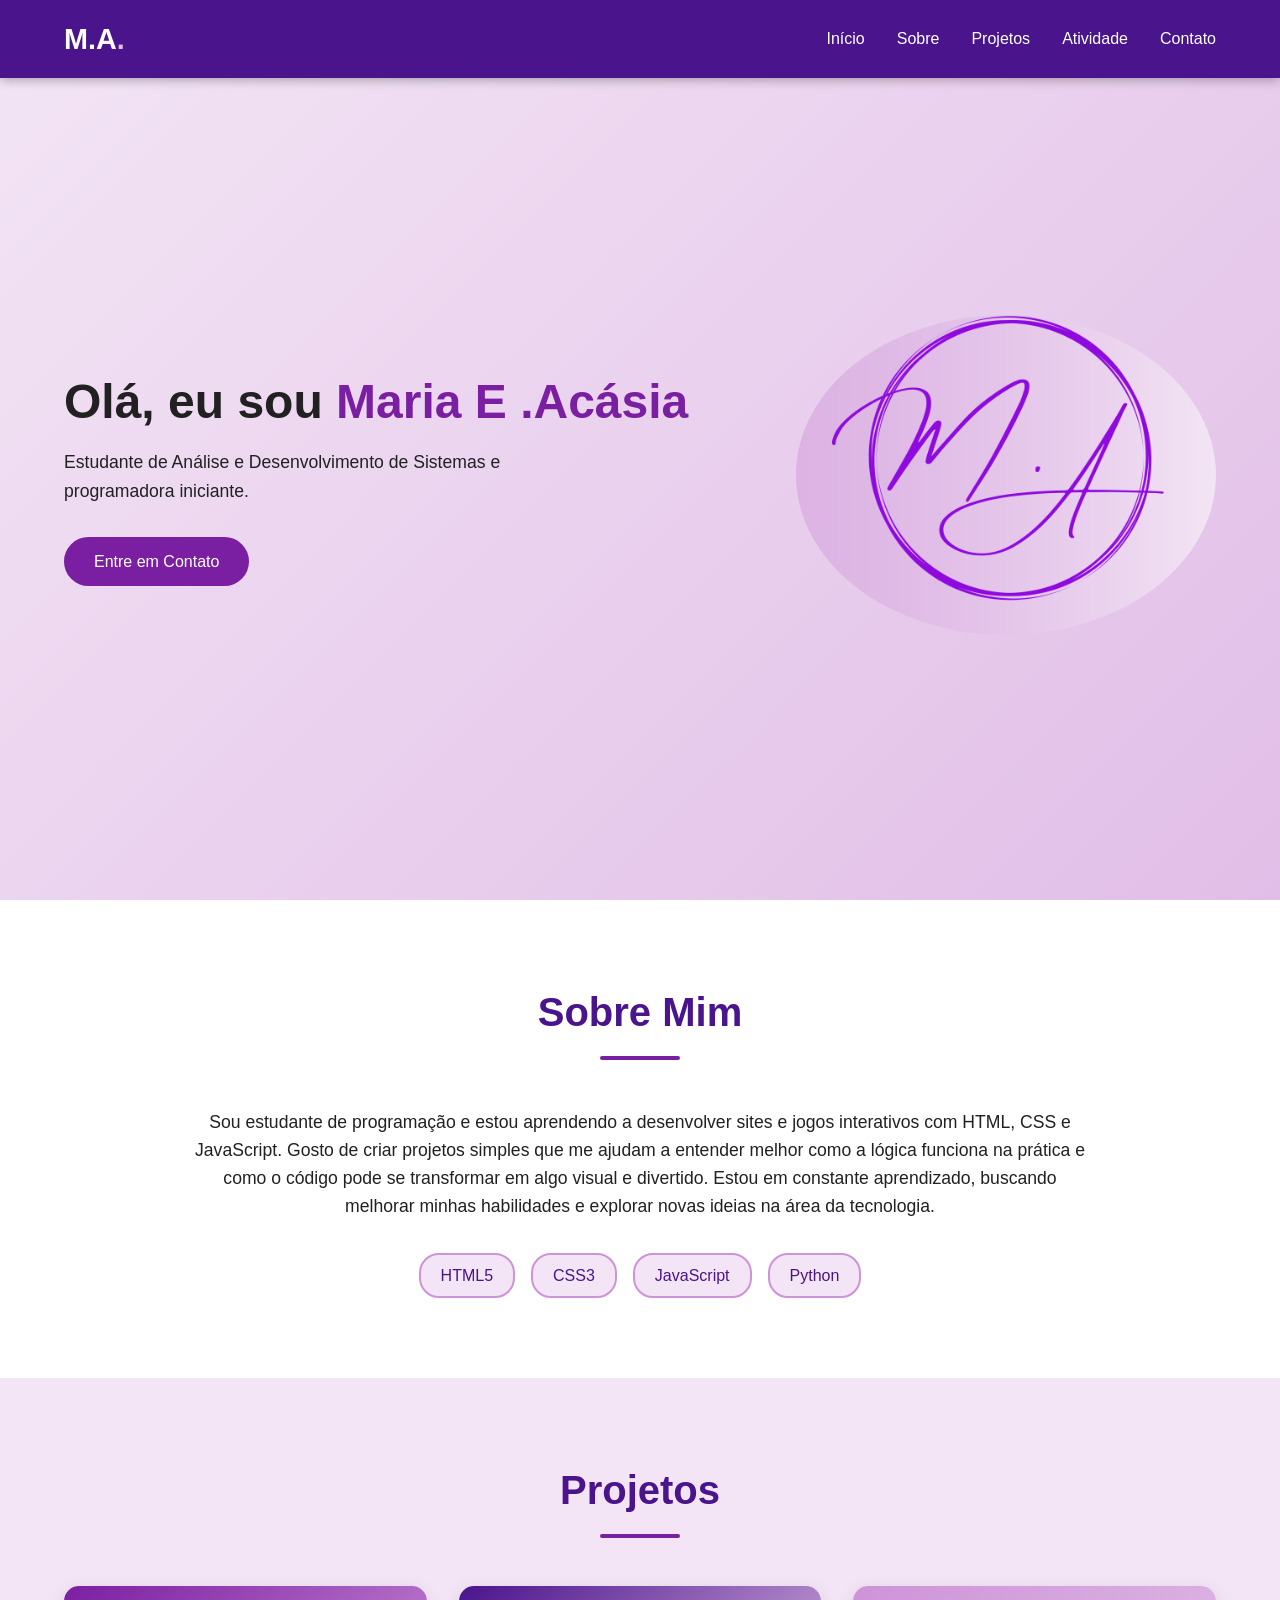
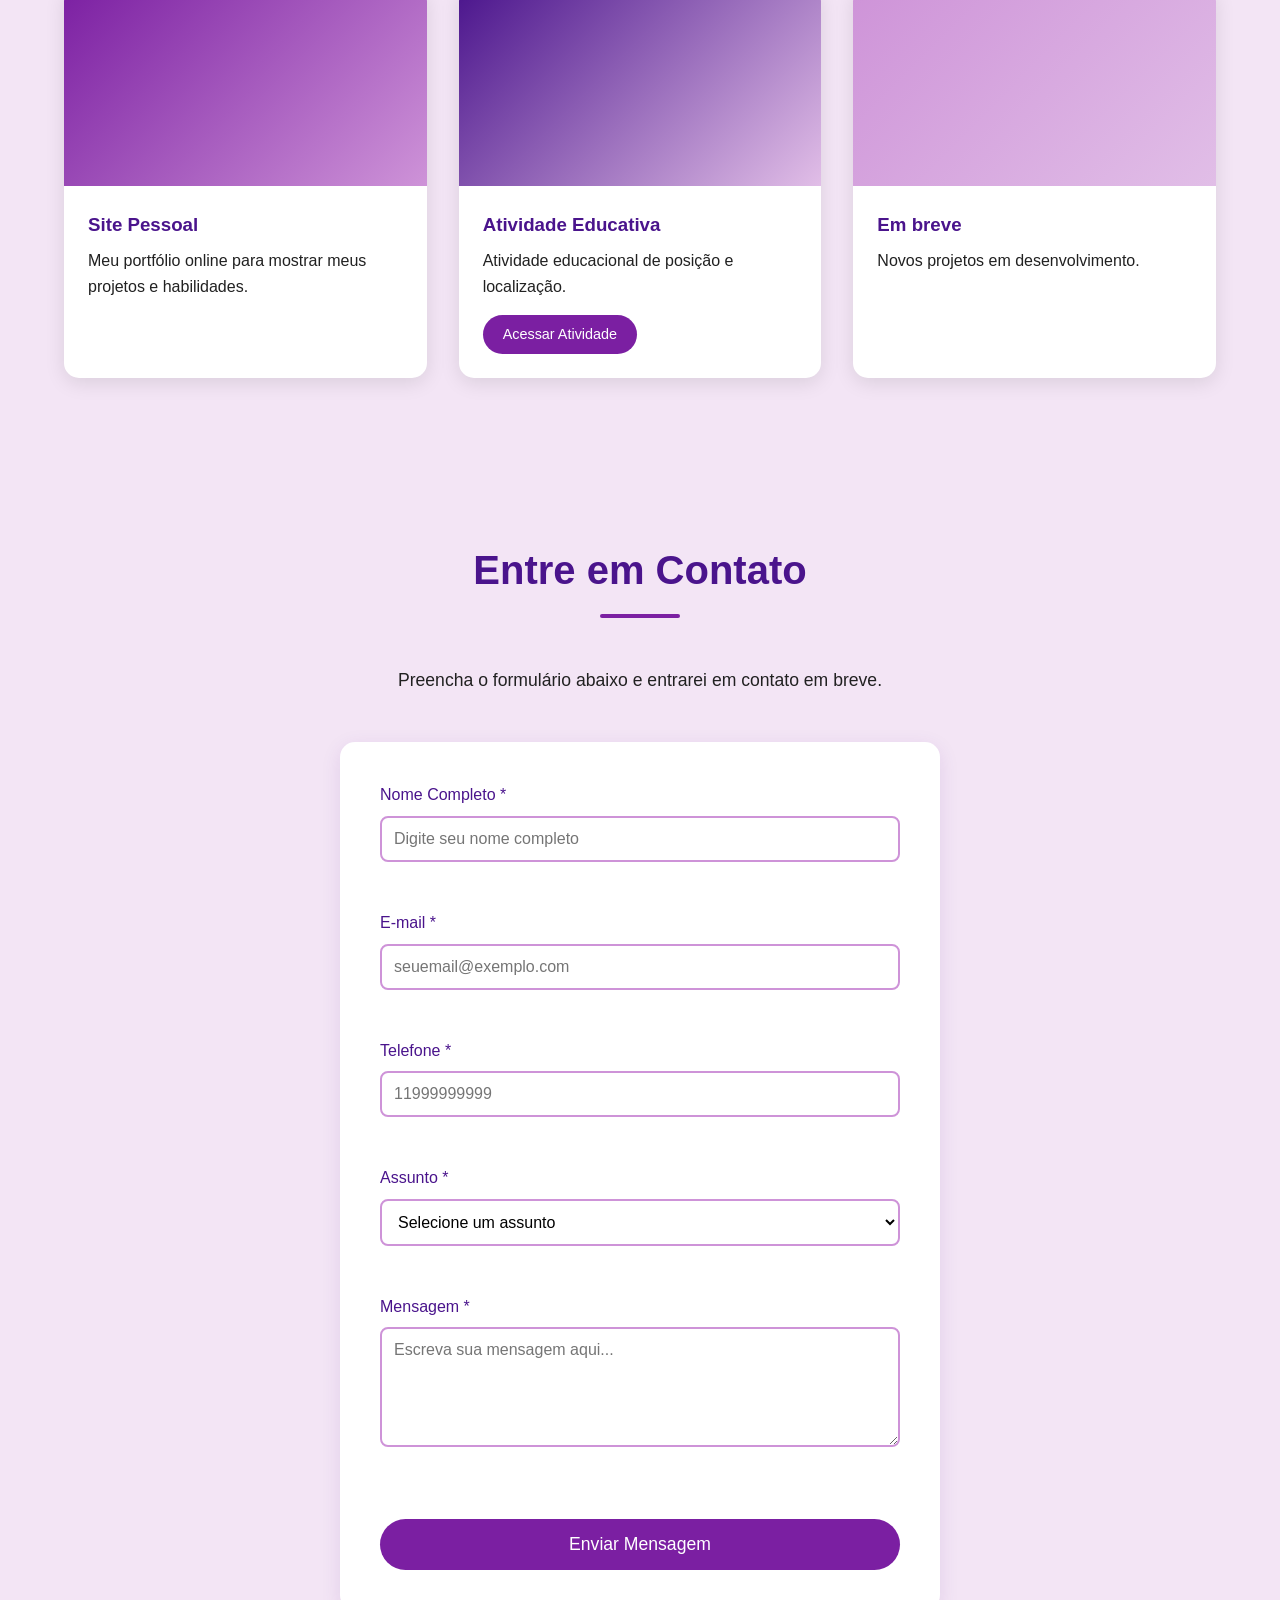
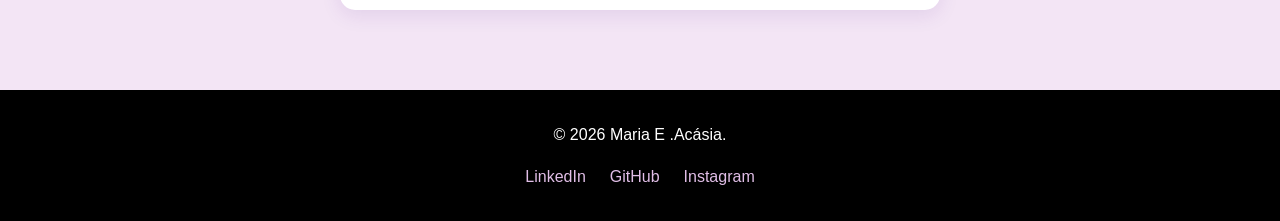
<file: index.html>
<!DOCTYPE html>
<html lang="pt-BR">

<head>
    <meta charset="UTF-8">
    <meta name="viewport" content="width=device-width, initial-scale=1.0">
    <title>Portfólio | Maria Eduarda Acásia Maciel</title>
    <link rel="stylesheet" href="css/style.css">
</head>

<body>
    <!-- Cabeçalho -->
    <header>
        <nav class="navbar">
            <div class="logo">M.A<span>.</span></div>
            <ul class="nav-menu" id="navMenu">
                <li><a href="#home">Início</a></li>
                <li><a href="#sobre">Sobre</a></li>
                <li><a href="#projetos">Projetos</a></li>
                <li><a href="atividade.html">Atividade</a></li>
                <li><a href="#contato">Contato</a></li>
            </ul>
            <div class="hamburger" id="hamburger">
                <span></span>
                <span></span>
                <span></span>
            </div>
        </nav>
    </header>

    
    <section id="home" class="home">
        <div class="home-content">
            <h1>Olá, eu sou <span class="destaque">Maria E .Acásia</span></h1>
            <p>Estudante de Análise e Desenvolvimento de Sistemas e programadora iniciante.</p>
            <a href="#contato" class="btn">Entre em Contato</a>
        </div>
        <div class="home-img">
            <img src="img/logotipo.png" alt="Logotipo" class="logotipo">
        </div>
    </section>

    
    <section id="sobre" class="sobre">
        <h2 class="titulo-secao">Sobre Mim</h2>
        <div class="sobre-content">
            <div class="sobre-texto">
                <p>Sou estudante de programação e estou aprendendo a desenvolver sites e jogos interativos com HTML, CSS
                    e JavaScript. Gosto de criar projetos simples que me ajudam a entender melhor como a lógica funciona
                    na prática e como o código pode se transformar em algo visual e divertido. Estou em constante
                    aprendizado, buscando melhorar minhas habilidades e explorar novas ideias na área da tecnologia.</p>
                <div class="habilidades">
                    <span class="tag">HTML5</span>
                    <span class="tag">CSS3</span>
                    <span class="tag">JavaScript</span>
                    <span class="tag">Python</span>
                </div>
            </div>
        </div>
    </section>

   
    <section id="projetos" class="projetos">
        <h2 class="titulo-secao">Projetos</h2>
        <div class="projetos-grid">
            <div class="projeto-card">
                <div class="projeto-img projeto-1"></div>
                <h3>Site Pessoal</h3>
                <p>Meu portfólio online para mostrar meus projetos e habilidades.</p>
            </div>


            <div class="projeto-card">
                <div class="projeto-img projeto-4"></div>
                <h3>Atividade Educativa</h3>
                <p>Atividade educacional de posição e localização.</p>
                <a href="atividade.html" class="btn btn-projeto">Acessar Atividade</a>
            </div>
            <div class="projeto-card">
                <div class="projeto-img projeto-3"></div>
                <h3>Em breve</h3>
                <p>Novos projetos em desenvolvimento.</p>
            </div>
        </div>
    </section>



    
    <section id="contato" class="contato">
        <h2 class="titulo-secao">Entre em Contato</h2>
        <p>Preencha o formulário abaixo e entrarei em contato em breve.</p>

        <form id="contatoForm" class="form-contato" novalidate>
            <div class="form-grupo">
                <label for="nome">Nome Completo *</label>
                <input type="text" id="nome" name="nome" placeholder="Digite seu nome completo">
                <span class="erro" id="erroNome"></span>
            </div>

            <div class="form-grupo">
                <label for="email">E-mail *</label>
                <input type="email" id="email" name="email" placeholder="seuemail@exemplo.com">
                <span class="erro" id="erroEmail"></span>
            </div>


            <div class="form-grupo">
                <label for="telefone">Telefone *</label>
                <input type="tel" id="telefone" name="telefone" placeholder="11999999999">
                <span class="erro" id="erroTelefone"></span>
            </div>

            <div class="form-grupo">
                <label for="assunto">Assunto *</label>
                <select id="assunto" name="assunto">
                    <option value="">Selecione um assunto</option>
                    <option value="orcamento">Orçamento</option>
                    <option value="parceria">Parceria</option>
                    <option value="duvida">Dúvida</option>
                    <option value="outro">Outro</option>
                </select>
                <span class="erro" id="erroAssunto"></span>
            </div>


            <div class="form-grupo">
                <label for="mensagem">Mensagem *</label>
                <textarea id="mensagem" name="mensagem" rows="5" placeholder="Escreva sua mensagem aqui..."></textarea>
                <span class="erro" id="erroMensagem"></span>
            </div>

            <button type="submit" class="btn btn-submit">Enviar Mensagem</button>
            <div id="sucessoForm" class="sucesso-msg"></div>
        </form>
    </section>

    
    <footer>
        <p>&copy; 2026 Maria E .Acásia.</p>
        <div class="redes-sociais">
            <a href="#" aria-label="LinkedIn">LinkedIn</a>
            <a href="#" aria-label="GitHub">GitHub</a>
            <a href="#" aria-label="Instagram">Instagram</a>
        </div>
    </footer>

    <script src="js/script.js"></script>
</body>

</html>
</file>
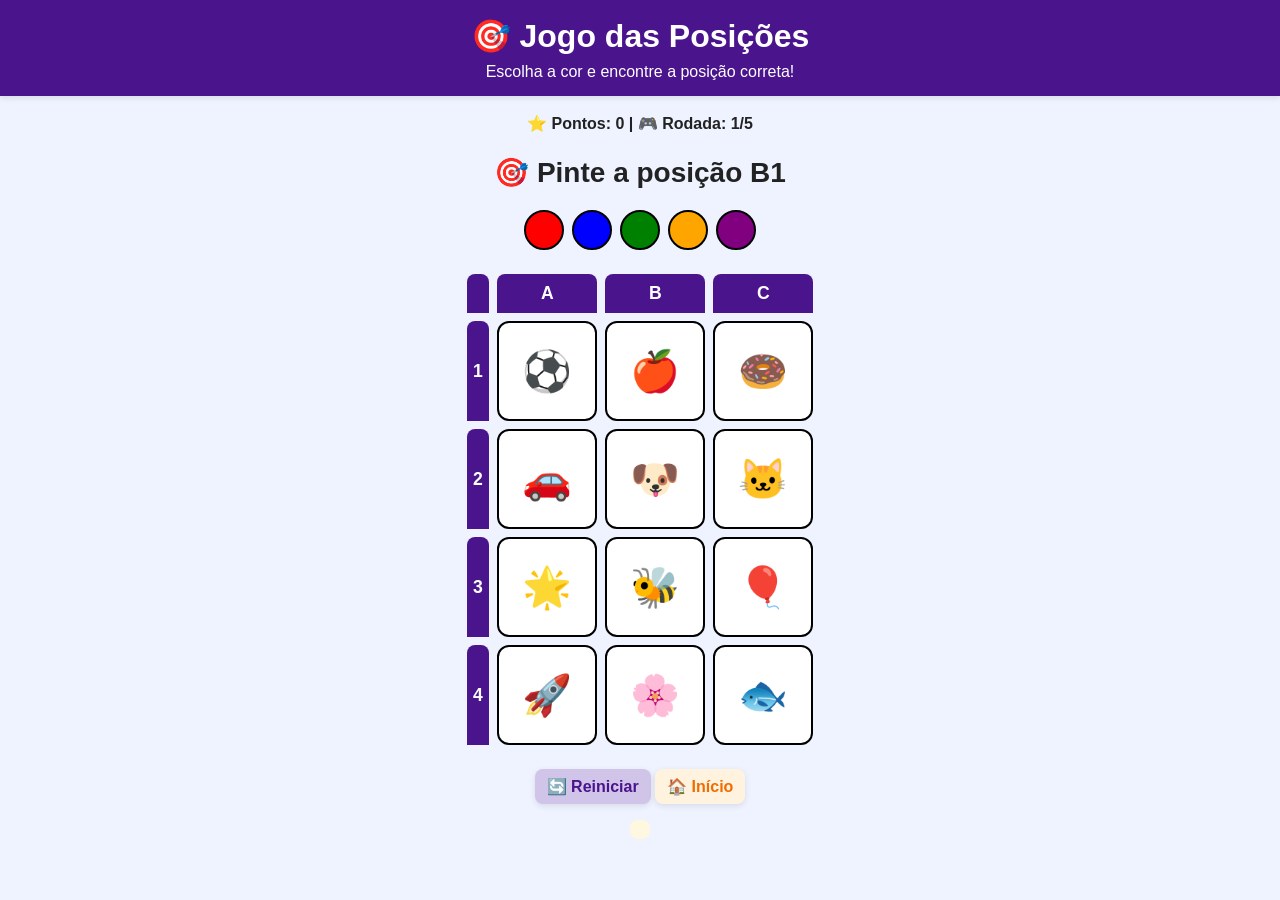
<file: atividade.html>
<!DOCTYPE html>
<html lang="pt-BR">

<head>
    <meta charset="UTF-8">
    <title>Jogo das Posições</title>
    <link rel="stylesheet" href="css/atividade.css">
</head>

<body>

    <header class="topo">
        <h1>🎯 Jogo das Posições</h1>
        <p>Escolha a cor e encontre a posição correta!</p>
    </header>

    <main class="container">

       
        <div class="painel">
            ⭐ Pontos: <span id="pontos">0</span> |
            🎮 Rodada: <span id="rodada">1/5</span>
        </div>

        
        <div class="desafio" id="desafio">Carregando...</div>

        
        <div class="paleta" id="cores"></div>

        <!-- GRADE -->
        <table class="grade">
            <thead>
                <tr>
                    <th></th>
                    <th>A</th>
                    <th>B</th>
                    <th>C</th>
                </tr>
            </thead>
            <tbody id="grade"></tbody>
        </table>
        
        <div class="botoes">
            <button class="botao-reiniciar" onclick="reiniciarJogo()">🔄 Reiniciar</button>
            <button class="botao-voltar" onclick="window.location.href='index.html'">🏠 Início</button>
        </div>


        
        <div id="feedback" class="feedback"></div>

        
        
        <div id="final" class="final hidden">
            <h2 id="tituloFinal">Fim!</h2>
            <p id="textoFinal"></p>
        </div>

    </main>

    <script src="js/atividade.js"></script>
</body>

</html>
</file>
<file: css/style.css>
:root {
    --roxo-escuro: #4a148c;
    --roxo-medio: #7b1fa2;
    --roxo-claro: #ce93d8;
    --roxo-pastel: #e1bee7;
    --roxo-fundo: #f3e5f5;
    --branco: #ffffff;
    --preto: #000000;
    --cinza-escuro: #212121;
    --cinza-claro: #f5f5f5;
}

* {
    margin: 0;
    padding: 0;
    box-sizing: border-box;
}

html {
    scroll-behavior: smooth;
}

body {
    font-family: 'Segoe UI', Tahoma, Geneva, Verdana, sans-serif;
    line-height: 1.6;
    color: var(--cinza-escuro);
    background-color: var(--branco);
}

.navbar {
    position: fixed;
    top: 0;
    width: 100%;
    background: var(--roxo-escuro);
    padding: 1rem 5%;
    display: flex;
    justify-content: space-between;
    align-items: center;
    z-index: 1000;
    box-shadow: 0 2px 10px rgba(0, 0, 0, 0.3);
}

.logo {
    color: var(--branco);
    font-size: 1.8rem;
    font-weight: bold;
}

.logo span {
    color: var(--roxo-pastel);
}

.nav-menu {
    display: flex;
    list-style: none;
    gap: 2rem;
}

.nav-menu a {
    color: var(--branco);
    text-decoration: none;
    font-weight: 500;
    transition: color 0.3s;
}

.nav-menu a:hover {
    color: var(--roxo-pastel);
}

.hamburger {
    display: none;
    flex-direction: column;
    cursor: pointer;
    gap: 5px;
}

.hamburger span {
    width: 25px;
    height: 3px;
    background: var(--branco);
    transition: 0.3s;
}

.home {
    min-height: 100vh;
    display: flex;
    align-items: center;
    justify-content: space-between;
    padding: 100px 5% 50px;
    background: linear-gradient(135deg, var(--roxo-fundo) 0%, var(--roxo-pastel) 100%);
}

.home-content h1 {
    font-size: 3rem;
    margin-bottom: 0.5rem;
    color: var(--cinza-escuro);
}

.home-content h1 .destaque {
    color: var(--roxo-medio);
}

.home-content h2 {
    font-size: 1.8rem;
    color: var(--roxo-escuro);
    margin-bottom: 1rem;
}

.home-content p {
    font-size: 1.1rem;
    margin-bottom: 2rem;
    max-width: 500px;
}

.btn {
    display: inline-block;
    padding: 12px 30px;
    background: var(--roxo-medio);
    color: var(--branco);
    text-decoration: none;
    border-radius: 30px;
    border: none;
    font-size: 1rem;
    cursor: pointer;
    transition: all 0.3s;
}

.btn:hover {
    background: var(--roxo-escuro);
    transform: translateY(-3px);
    box-shadow: 0 5px 15px rgba(74, 20, 140, 0.4);
}

.btn-projeto {
    margin: 1rem 1.5rem 1.5rem;
    padding: 8px 20px;
    font-size: 0.9rem;
}

.home-img .circulo {
    width: 350px;
    height: 350px;
    border-radius: 50%;
    background: linear-gradient(135deg, var(--roxo-medio), var(--roxo-claro));
    border: 8px solid var(--branco);
    box-shadow: 0 10px 30px rgba(0, 0, 0, 0.2);
}

.titulo-secao {
    text-align: center;
    font-size: 2.5rem;
    color: var(--roxo-escuro);
    margin-bottom: 3rem;
    position: relative;
    padding-bottom: 1rem;
}

.titulo-secao::after {
    content: '';
    position: absolute;
    bottom: 0;
    left: 50%;
    transform: translateX(-50%);
    width: 80px;
    height: 4px;
    background: var(--roxo-medio);
    border-radius: 2px;
}


.sobre {
    padding: 80px 5%;
    background: var(--branco);
}

.sobre-content {
    max-width: 900px;
    margin: 0 auto;
}

.sobre-texto p {
    font-size: 1.1rem;
    margin-bottom: 2rem;
    text-align: center;
}

.habilidades {
    display: flex;
    flex-wrap: wrap;
    gap: 1rem;
    justify-content: center;
}

.tag {
    background: var(--roxo-fundo);
    color: var(--roxo-escuro);
    padding: 8px 20px;
    border-radius: 20px;
    font-weight: 500;
    border: 2px solid var(--roxo-claro);
    transition: all 0.3s;
}

.tag:hover {
    background: var(--roxo-medio);
    color: var(--branco);
    transform: scale(1.05);
}


.projetos {
    padding: 80px 5%;
    background: var(--roxo-fundo);
}

.projetos-grid {
    display: grid;
    grid-template-columns: repeat(auto-fit, minmax(280px, 1fr));
    gap: 2rem;
    max-width: 1200px;
    margin: 0 auto;
}

.projeto-card {
    background: var(--branco);
    border-radius: 15px;
    overflow: hidden;
    box-shadow: 0 5px 20px rgba(0, 0, 0, 0.1);
    transition: transform 0.3s;
}

.projeto-card:hover {
    transform: translateY(-10px);
}

.projeto-img {
    height: 200px;
    background-size: cover;
    background-position: center;
}

.projeto-1 {
    background: linear-gradient(135deg, var(--roxo-medio), var(--roxo-claro));
}

.projeto-2 {
    background: linear-gradient(135deg, var(--roxo-escuro), var(--roxo-medio));
}

.projeto-3 {
    background: linear-gradient(135deg, var(--roxo-claro), var(--roxo-pastel));
}

.projeto-4 {
    background: linear-gradient(135deg, #4a148c, #e1bee7);
}

.projeto-card h3 {
    padding: 1.5rem 1.5rem 0.5rem;
    color: var(--roxo-escuro);
}

.projeto-card p {
    padding: 0 1.5rem;
    color: var(--cinza-escuro);
}

.home-img {
    display: flex;
    justify-content: center;
    align-items: center;
}

.logotipo {
    width: 420px;
    height: 320px;
    object-fit: cover;
    border-radius: 50%;
}

.contato {
    padding: 80px 5%;
    background: var(--roxo-fundo);
}

.contato>p {
    text-align: center;
    margin-bottom: 3rem;
    font-size: 1.1rem;
}

.form-contato {
    max-width: 600px;
    margin: 0 auto;
    background: var(--branco);
    padding: 2.5rem;
    border-radius: 15px;
    box-shadow: 0 5px 20px rgba(74, 20, 140, 0.1);
}

.form-grupo {
    margin-bottom: 1.5rem;
}

.form-grupo label {
    display: block;
    margin-bottom: 0.5rem;
    color: var(--roxo-escuro);
    font-weight: 500;
}

.form-grupo input,
.form-grupo select,
.form-grupo textarea {
    width: 100%;
    padding: 12px;
    border: 2px solid var(--roxo-claro);
    border-radius: 8px;
    background: var(--branco);
    font-size: 1rem;
    font-family: inherit;
    outline: none;
    transition: 0.3s ease;
}


.form-grupo input:focus,
.form-grupo select:focus,
.form-grupo textarea:focus {
    border-color: var(--roxo-medio);
    box-shadow: 0 0 8px rgba(123, 31, 162, 0.2);
}


.form-grupo textarea {
    min-height: 120px;
    resize: vertical;
}

.checkbox-label {
    display: flex !important;
    align-items: center;
    gap: 0.5rem;
    font-weight: normal !important;
    color: var(--cinza-escuro) !important;
    cursor: pointer;
}

.radio-grupo {
    display: flex;
    flex-direction: column;
    gap: 0.5rem;
}

textarea {
    resize: vertical;
}

.erro {
    color: #c62828;
    font-size: 0.85rem;
    margin-top: 0.3rem;
    display: block;
    min-height: 1.2rem;
}

input.erro-input,
select.erro-input,
textarea.erro-input {
    border-color: #c62828;
}

.btn-submit {
    width: 100%;
    padding: 15px;
    font-size: 1.1rem;
    margin-top: 1rem;
}

.sucesso-msg {
    margin-top: 1.5rem;
    padding: 1rem;
    background: #c8e6c9;
    color: #2e7d32;
    border-radius: 8px;
    text-align: center;
    display: none;
    font-weight: 500;
}

.sucesso-msg.visivel {
    display: block;
}


footer {
    background: var(--preto);
    color: var(--branco);
    padding: 2rem 5%;
    text-align: center;
}

footer p {
    margin-bottom: 1rem;
}

.redes-sociais {
    display: flex;
    justify-content: center;
    gap: 1.5rem;
}

.redes-sociais a {
    color: var(--roxo-pastel);
    text-decoration: none;
    transition: color 0.3s;
}

.redes-sociais a:hover {
    color: var(--branco);
}


@media (max-width: 1024px) {
    .home-content h1 {
        font-size: 2.5rem;
    }

    .home-img {
        width: 320px;
        height: 320px;
    }
}


@media (max-width: 768px) {
    .hamburger {
        display: flex;
    }

    .nav-menu {
        position: fixed;
        left: -100%;
        top: 70px;
        flex-direction: column;
        background: var(--roxo-escuro);
        width: 100%;
        text-align: center;
        transition: 0.3s;
        padding: 2rem 0;
    }

    .nav-menu.active {
        left: 0;
    }

    .home {
        flex-direction: column;
        text-align: center;
        padding-top: 120px;
    }

    .home-content h1 {
        font-size: 2rem;
    }

    .home-content p {
        margin: 0 auto 2rem;
    }

    .home-img {
        margin-top: 3rem;
    }

    .home-img {
        width: 250px;
        height: 250px;
    }

    .titulo-secao {
        font-size: 2rem;
    }


    .form-contato {
        padding: 1.5rem;
    }
}
</file>
<file: css/atividade.css>
:root {
    
    --cor-fundo:      #eef3ff;        
    --cor-topo:       #4a148c;        
    --cor-texto:      #222;
    --cor-borda:      #000;
    --cor-botao:      #fff;
    --cor-botao-hover:#e0e0e0;
    --cor-botao-act:  #d1c4e9;        
    --cor-acerto:     #2e7d32;
    --cor-erro:       #c62828;
    --cor-feedback-bg:#fff8e1;        
    
    --espaco-base:    1rem;           

    
    --raio-btn:       8px;
    --raio-card:      12px;
    --sombra-leve:    0 2px 6px rgba(0,0,0,0.1);
    --sombra-forte:   0 4px 12px rgba(0,0,0,0.15);

    
    --bp-mobile:      480px;   
    --bp-tablet:      768px;   
    --bp-desktop:    1024px;   
}

*,
*::before,
*::after {
    box-sizing: border-box;
    margin: 0;
    padding: 0;
}
html { font-size: 100%; }               

body {
    font-family: 'Segoe UI', Tahoma, Geneva, Verdana, sans-serif;
    text-align: center;
    background: var(--cor-fundo);
    color: var(--cor-texto);
    line-height: 1.5;
    min-height: 100vh;
    display: flex;
    flex-direction: column;
}

.topo {
    background: var(--cor-topo);
    color: #fff;
    padding: calc(var(--espaco-base) * 0.75);
    box-shadow: var(--sombra-leve);
}
.titulo-jogo {
    margin: 0;
    font-size: clamp(1.5rem, 4vw, 2.2rem); 
}
.botoes-topo {
    display: flex;
    gap: var(--espaco-base);
    justify-content: center;
    margin-top: calc(var(--espaco-base) * 0.5);
    flex-wrap: wrap;
}


.botoes-topo button,
.botao-voltar,
.botao-reiniciar {
    padding: calc(var(--espaco-base) * 0.5) calc(var(--espaco-base) * 0.75);
    border: none;
    border-radius: var(--raio-btn);
    background: var(--cor-botao);
    cursor: pointer;
    font-weight: 600;
    font-size: clamp(0.875rem, 2.5vw, 1rem);
    transition: background .2s ease, transform .1s ease, box-shadow .2s ease;
    box-shadow: var(--sombra-leve);
}
.botoes-topo button:hover,
.botao-voltar:hover,
.botao-reiniciar:hover {
    background: var(--cor-botao-hover);
    transform: translateY(-2px);
}
.botoes-topo button:active,
.botao-voltar:active,
.botao-reiniciar:active {
    transform: translateY(0);
}


.botao-voltar {
    background: #fff3e0;   
    color: #ef6c00;
}
.botao-voltar:hover {
    background: #ffe0b2;
}


.botao-reiniciar {
    background: var(--cor-botao-act);
    color: #4a148c;
}
.botao-reiniciar:hover {
    background: #b39ddb;
}


.painel {
    margin: var(--espaco-base) auto;
    max-width: 90%;
    font-weight: 600;
}


.desafio {
    font-size: clamp(1.125rem, 3.5vw, 1.75rem);
    font-weight: 700;
    margin: var(--espaco-base) 0;
    color: var(--cor-texto);
}


.feedback {
    margin: var(--espaco-base) 0;
    font-size: clamp(1rem, 2.8vw, 1.25rem);
    font-weight: 600;
    min-height: calc(var(--espaco-base) * 1.2);
    background: var(--cor-feedback-bg);
    border-radius: var(--raio-btn);
    padding: calc(var(--espaco-base) * 0.4) calc(var(--espaco-base) * 0.6);
    display: inline-block;
    animation: fadeIn .2s ease-out;
}
.acerto { color: var(--cor-acerto); }
.erro   { color: var(--cor-erro); }
@keyframes fadeIn {
    from { opacity:0; transform:translateY(-4px); }
    to   { opacity:1; transform:translateY(0); }
}


.paleta {
    display: flex;
    justify-content: center;
    gap: calc(var(--espaco-base) * 0.5);
    margin: var(--espaco-base) 0;
    flex-wrap: wrap;
}
.cor {
    width: clamp(24px, 6vw, 40px);
    height: clamp(24px, 6vw, 40px);
    border-radius: 50%;
    border: 2px solid var(--cor-borda);
    cursor: pointer;
    transition: transform .15s ease, box-shadow .15s ease;
}
.cor:hover {
    transform: scale(1.1);
    box-shadow: var(--sombra-leve);
}
.cor.ativa {
    transform: scale(1.25);
    box-shadow: 0 0 0 3px var(--cor-borda);
}


.grade {
    margin: var(--espaco-base) auto;
    border-collapse: separate;
    border-spacing: calc(var(--espaco-base) * 0.5);
    max-width: 90%;
}
.grade th {
    background: var(--cor-topo);
    color: #fff;
    padding: calc(var(--espaco-base) * 0.4);
    font-size: clamp(0.9rem, 2.5vw, 1.1rem);
    border-radius: var(--raio-btn) var(--raio-btn) 0 0;
}
.grade td {
    width: clamp(60px, 18vw, 100px);
    height: clamp(60px, 18vw, 100px);
    border: 2px solid var(--cor-borda);
    border-radius: var(--raio-card);
    font-size: clamp(1.5rem, 4vw, 2.5rem);
    background: #fff;
    cursor: pointer;
    transition: transform .15s ease, background .2s ease, box-shadow .2s ease;
    position: relative;
    overflow: hidden;
}
.grade td:hover {
    transform: scale(1.04);
    background: #f9f9f9;
}
.grade td:active {
    transform: scale(0.98);
}


.grade td.pintada   { background: rgba(0,0,0,0.08); }
.grade td.errou    { animation: shake .3s ease; }
@keyframes shake {
    0%,100%{transform:translateX(0);}
    25%    {transform:translateX(-4px);}
    50%    {transform:translateX(4px);}
    75%    {transform:translateX(-4px);}
}


.emoji {
    display: inline-block;
    line-height: 1;
}


.final {
    margin: var(--espaco-base) auto;
    padding: calc(var(--espaco-base) * 1.5);
    max-width: 90%;
    background: #fff;
    border: 2px solid var(--cor-borda);
    border-radius: var(--raio-card);
    box-shadow: var(--sombra-forte);
    text-align: left;
}
.final h2 {
    margin-top: 0;
    font-size: clamp(1.5rem, 4vw, 2rem);
    color: var(--cor-topo);
}
.final p {
    margin: calc(var(--espaco-base) * 0.75) 0;
    font-size: clamp(0.95rem, 2.8vw, 1.1rem);
    line-height: 1.4;
}
.final .emoji-final {
    font-size: clamp(3rem, 8vw, 5rem);
    text-align: center;
    margin-bottom: calc(var(--espaco-base) * 0.5);
}


.hidden { display: none !important; }



@media (max-width: 480px) {
    :root {
        --espaco-base: 0.8rem;
    }

    .topo {
        padding: calc(var(--espaco-base) * 0.5);
    }

    .botoes-topo {
        gap: calc(var(--espaco-base) * 0.4);
    }

    .paleta {
        gap: calc(var(--espaco-base) * 0.3);
    }
}


@media (min-width: 481px) and (max-width: 768px) {
    :root {
        --espaco-base: 0.9rem;
    }

    .topo {
        padding: calc(var(--espaco-base) * 0.6);
    }

    .botoes-topo {
        gap: calc(var(--espaco-base) * 0.5);
    }
}

@media (min-width: 769px) {
    :root {
        --espaco-base: 1rem;
    }

    .grade {
        max-width: 800px;
    }
}
</file>
